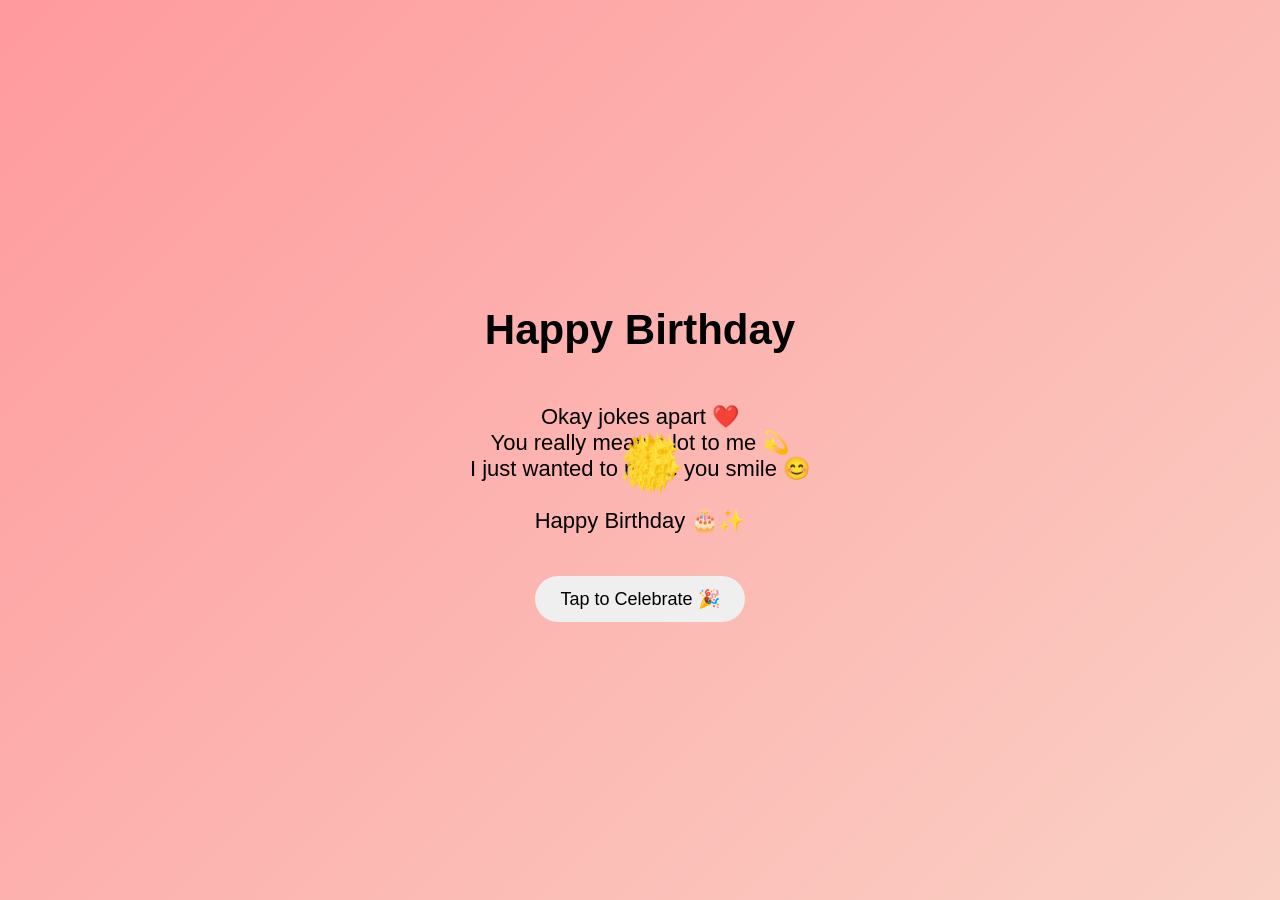
<file: final.html>
<!DOCTYPE html>
<html>
<head>
<title>Happy Birthday ❤️</title>

<style>
body{
  margin:0;
  height:100vh;
  display:flex;
  justify-content:center;
  align-items:center;
  flex-direction:column;
  background:linear-gradient(135deg,#ff9a9e,#fad0c4);
  font-family:Arial;
  text-align:center;
  overflow:hidden;
}

h1{
  font-size:42px;
}

p{
  font-size:22px;
}

button{
  margin-top:20px;
  padding:12px 25px;
  font-size:18px;
  border:none;
  border-radius:25px;
  cursor:pointer;
  transition:0.3s;
}

button:hover{
  transform:scale(1.1);
}
</style>
</head>

<body>

<h1 id="name"></h1>

<p>
Okay jokes apart ❤️<br>
You really mean a lot to me 💫<br>
I just wanted to make you smile 😊<br><br>
Happy Birthday 🎂✨
</p>

<button onclick="celebrate()">Tap to Celebrate 🎉</button>

<!-- SOUND (optional) -->
<audio id="boom" src="boom.mp3"></audio>

<script>
// 🎯 NAME TYPING
let text="Happy Birthday 🎈 💖";
let i=0;

function type(){
  if(i<text.length){
    document.getElementById("name").innerHTML += text[i];
    i++;
    setTimeout(type,80);
  }
}
type();

// 💥 CONFETTI EXPLOSION
function explodeConfetti(symbol="🎉") {
  for (let i = 0; i < 120; i++) {
    let el = document.createElement("div");
    el.innerHTML = symbol;

    el.style.position = "absolute";
    el.style.left = "50%";
    el.style.top = "50%";
    el.style.fontSize = "20px";

    document.body.appendChild(el);

    let angle = Math.random() * 2 * Math.PI;
    let distance = Math.random() * 400;

    let x = Math.cos(angle) * distance;
    let y = Math.sin(angle) * distance;

    el.animate([
      { transform: "translate(0,0)", opacity: 1 },
      { transform: `translate(${x}px, ${y}px)`, opacity: 0 }
    ], {
      duration: 2000,
      easing: "ease-out"
    });

    setTimeout(() => el.remove(), 2000);
  }
}

// 🎆 FIREWORK EFFECT (multi bursts)
function fireworks() {
  explodeConfetti("🎉");
  setTimeout(()=>explodeConfetti("❤️"),500);
  setTimeout(()=>explodeConfetti("✨"),1000);
}

// 🎉 BUTTON CLICK
function celebrate(){
  document.getElementById("boom").play(); // sound
  fireworks();
}

// 🎁 AUTO CELEBRATION ON LOAD
window.onload = () => {
  fireworks();
  setTimeout(()=>{
    alert("You are really special ❤️");
  },1500);
};
</script>

</body>
  </html>
</file>
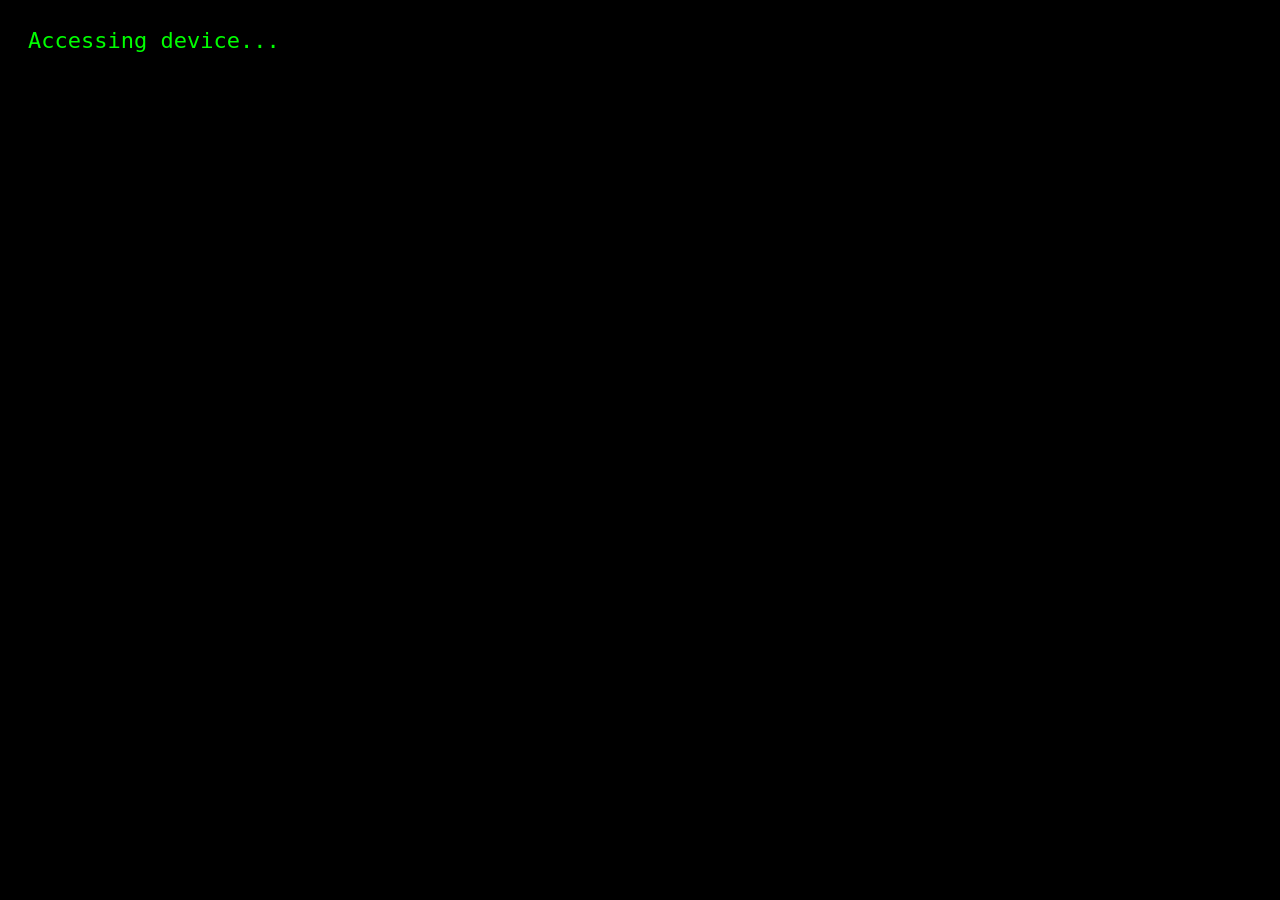
<file: hacker.html>
<!DOCTYPE html>
<html>
<head>
<title>Hacked 💻</title>
<style>
body{
  background:black;
  color:#00ff00;
  font-family:monospace;
  font-size:22px;
  padding:20px;
}
</style>
</head>

<body>

<div id="hack"></div>

<audio autoplay src="hack.mp3"></audio>

<script>
let lines=[
"Accessing device...",
"Bypassing password 🔓",
"Stealing secrets 😈",
"Uploading your personal data😏",
"Wait... just kidding 🤣",
"It's me Akshita 😌"
];
let i=0;

function run(){
  if(i<lines.length){
    hack.innerHTML+=lines[i]+"<br>";
    i++;
    setTimeout(run,1000);
  }else{
    setTimeout(()=>location.href="page3.html",1500);
  }
}
run();
</script>

</body>
</html>
</file>
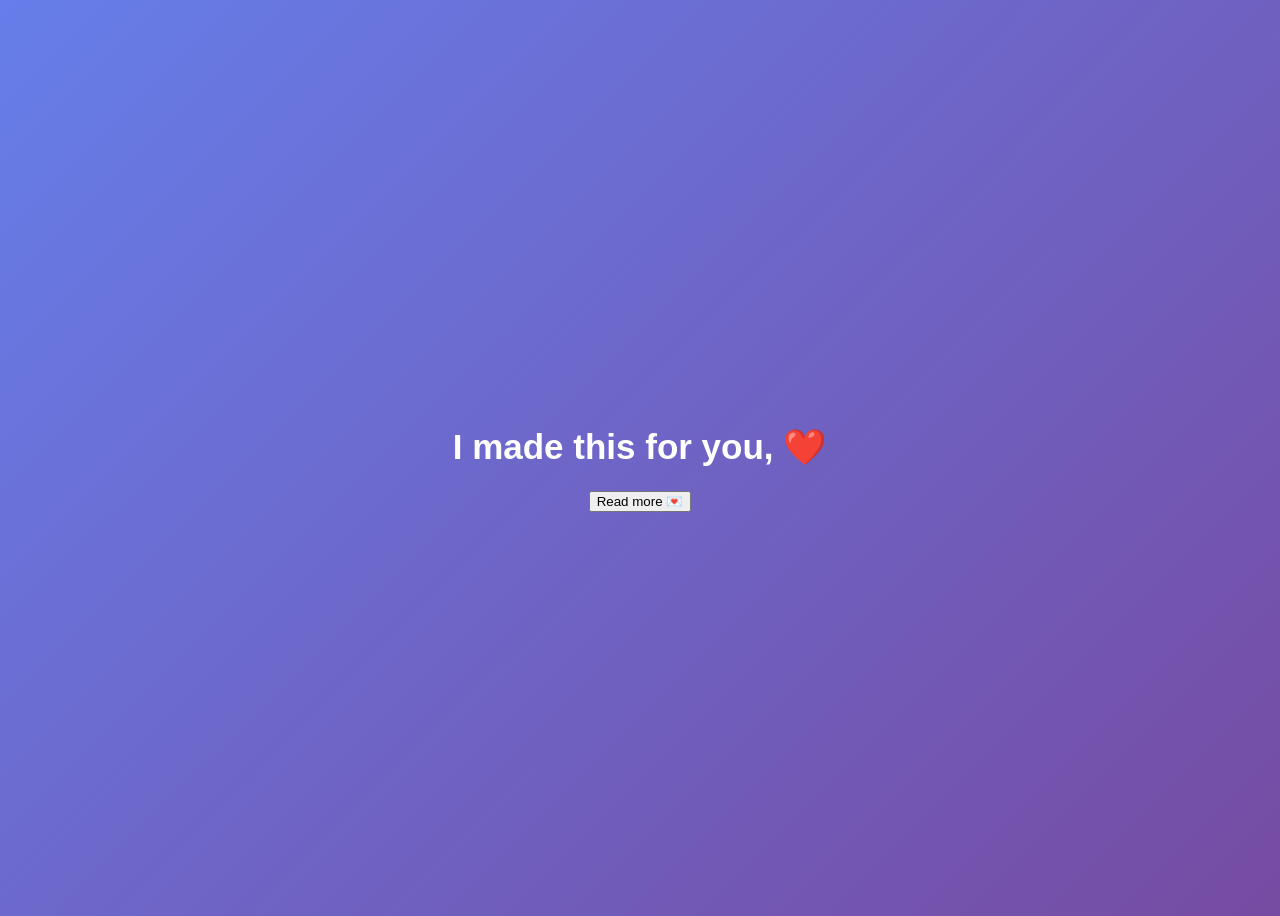
<file: page2.html>
<!DOCTYPE html>
<html>
<head>
<title>For You ❤️</title>
<style>
body{
  background:linear-gradient(135deg,#667eea,#764ba2);
  color:white;
  display:flex;
  justify-content:center;
  align-items:center;
  height:100vh;
  font-family:Arial;
  text-align:center;
}
h1{font-size:35px;}
</style>
</head>

<body>

<div>
<h1 id="text"></h1>
<button onclick="next()">Read more 💌</button>
</div>

<audio autoplay loop src="music.mp3"></audio>

<script>
let arr=[
"I made this for you, ❤️",
"You are really special to me 💫",
"And I mean it..."
];
let i=0;
function type(){
  if(i<arr.length){
    text.innerText=arr[i];
    i++;
    setTimeout(type,2000);
  }
}
type();

function next(){
  location.href="hacker.html";
}
</script>

</body>
</html>
</file>
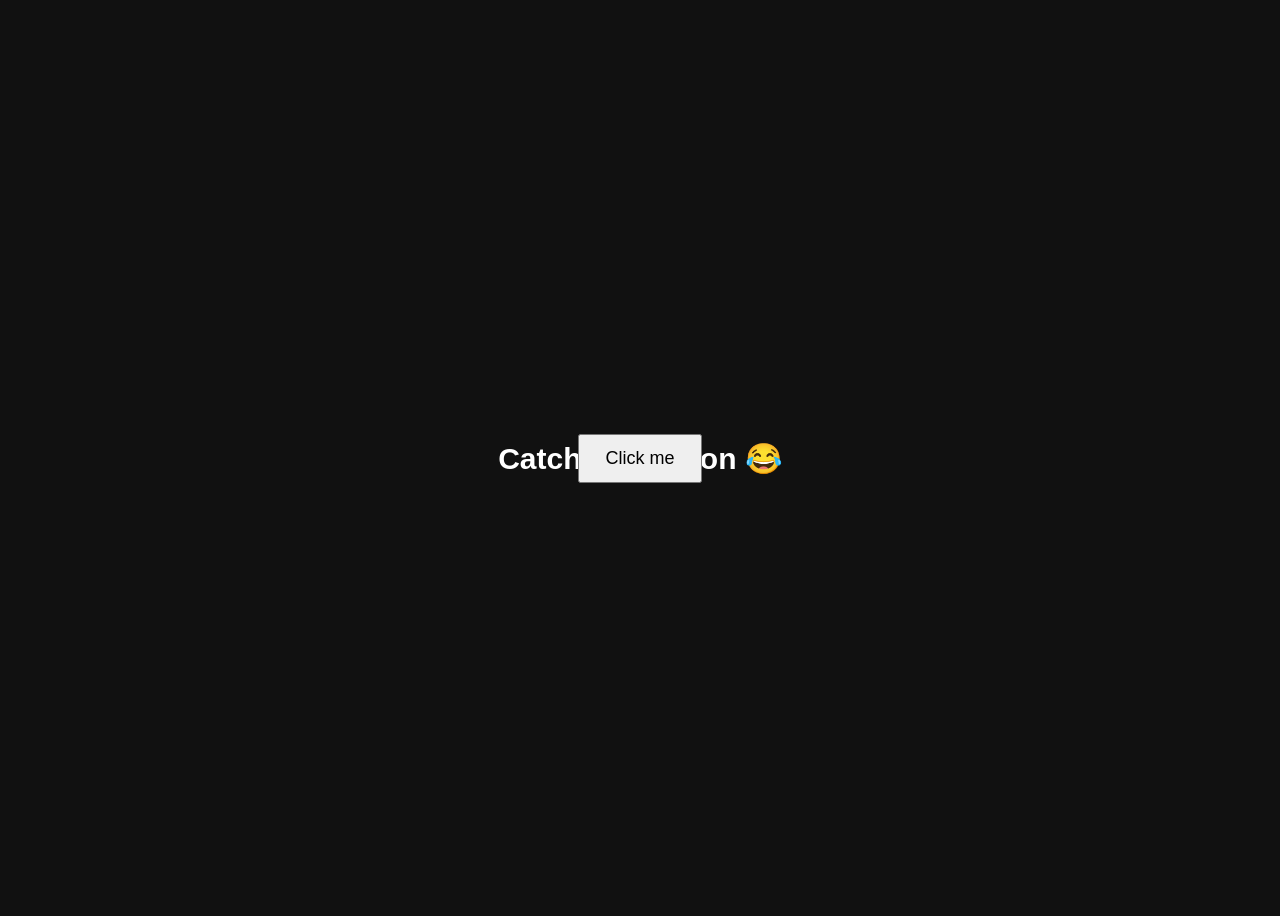
<file: page3.html>
<!DOCTYPE html>
<html>
<head>
<title>Catch me 😏</title>
<style>
body{
  background:#111;
  color:white;
  height:100vh;
  display:flex;
  justify-content:center;
  align-items:center;
  font-family:Arial;
}
h1{font-size:30px;}
button{
  position:absolute;
  padding:12px 25px;
  font-size:18px;
}
</style>
</head>

<body>

<h1>Catch the button 😂</h1>
<button id="b">Click me</button>

<script>
let b=document.getElementById("b");

b.onmouseover=function(){
  b.style.left=Math.random()*90+"%";
  b.style.top=Math.random()*90+"%";
}

b.onclick=function(){
  location.href="page4.html";
}
</script>

</body>
</html>
</file>
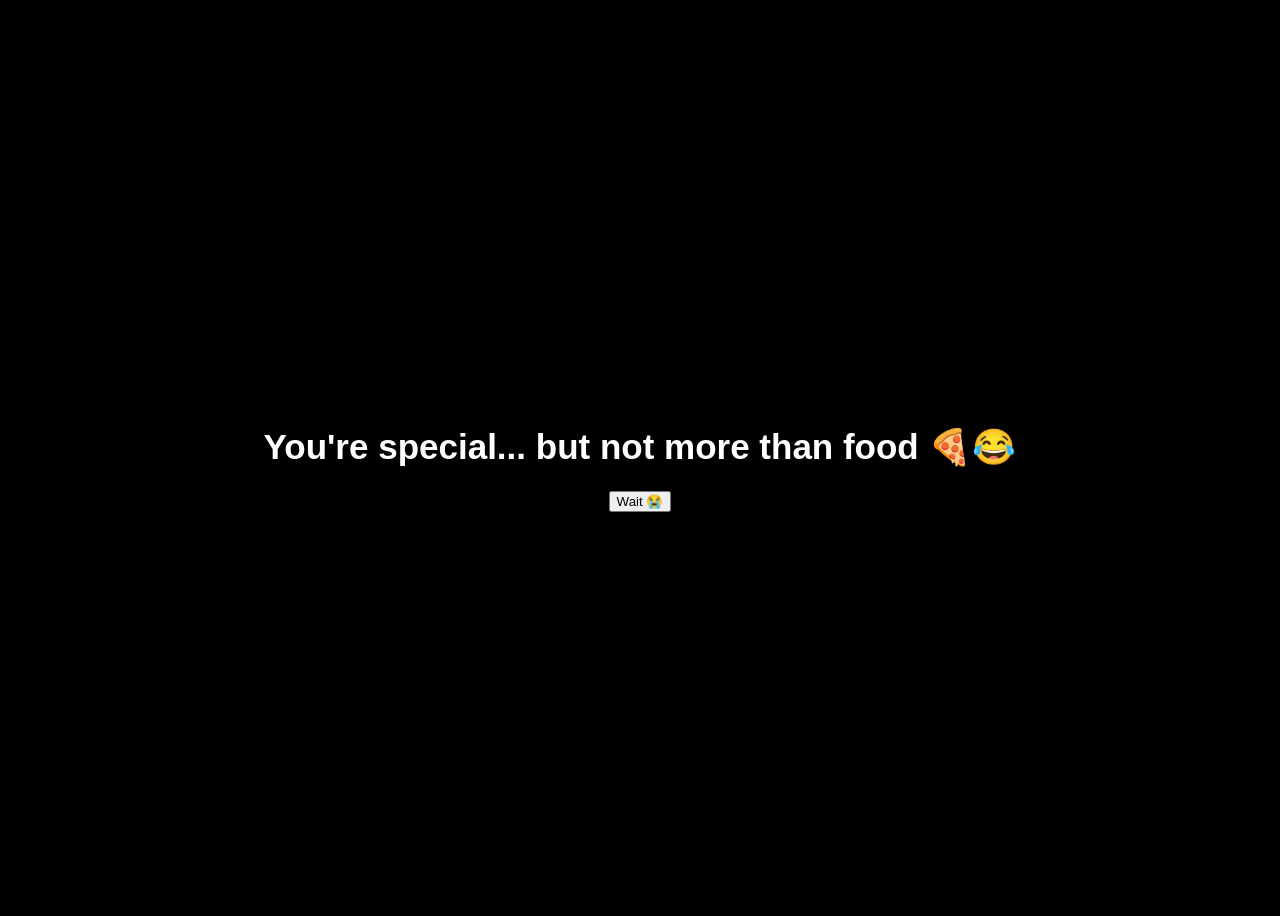
<file: page4.html>
<!DOCTYPE html>
<html>
<head>
<title>Plot twist 😂</title>
<style>
body{
  background:black;
  color:white;
  height:100vh;
  display:flex;
  justify-content:center;
  align-items:center;
  font-family:Arial;
  text-align:center;
}
h1{font-size:35px;}
</style>
</head>

<body>

<div>
<h1>You're special... but not more than food 🍕😂</h1>
<button onclick="go()">Wait 😭</button>
</div>

<audio autoplay src="pop.mp3"></audio>

<script>
function go(){
  location.href="password.html";
}
</script>

</body>
</html>
</file>
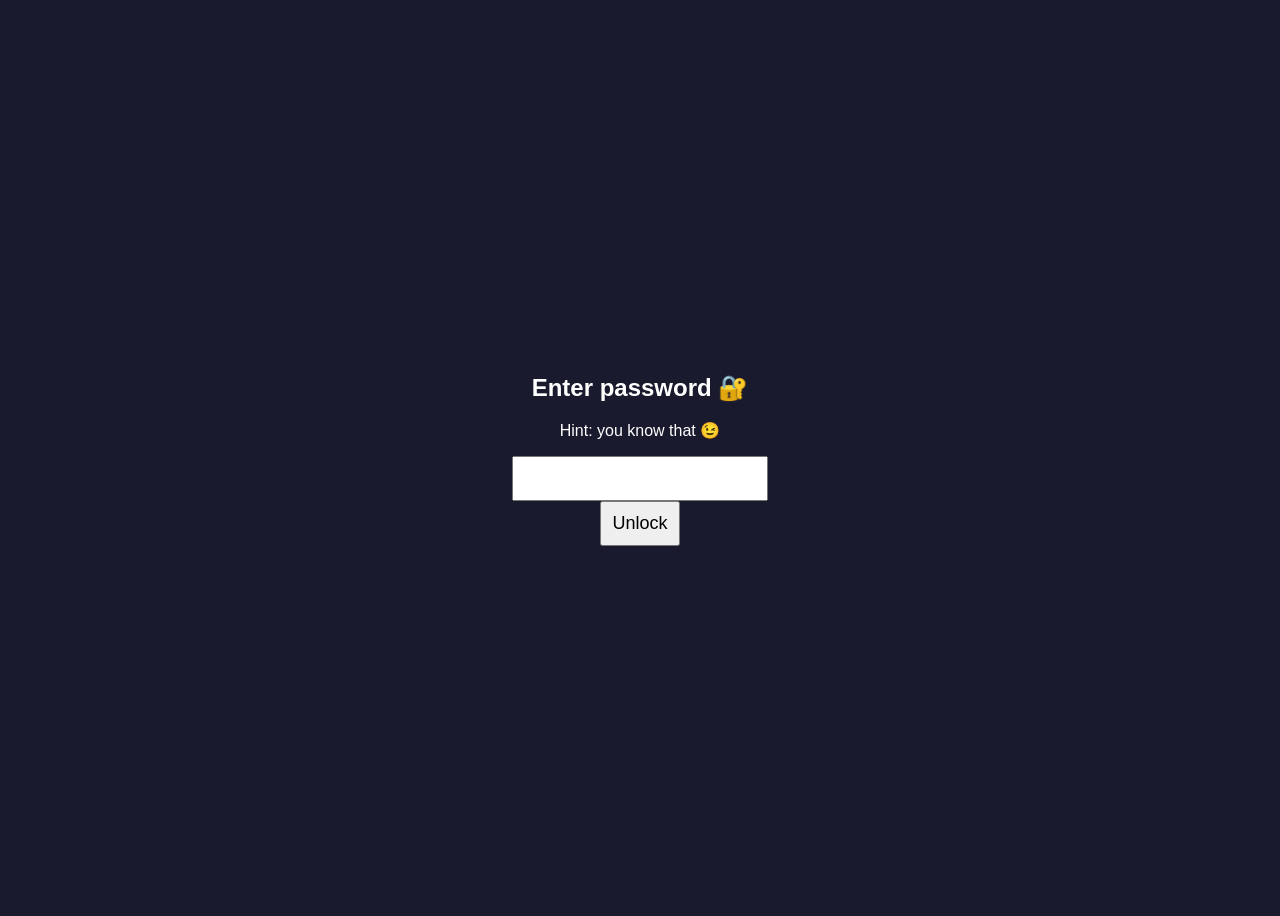
<file: password.html>
<!DOCTYPE html>
<html>
<head>
<title>Secret 🔐</title>
<style>
body{
  background:#1a1a2e;
  color:white;
  height:100vh;
  display:flex;
  justify-content:center;
  align-items:center;
  font-family:Arial;
  text-align:center;
}
input{font-size:18px;padding:10px;}
button{font-size:18px;padding:10px;}
</style>
</head>

<body>

<div>
<h2>Enter password 🔐</h2>
<p>Hint:  you know that 😉</p>
<input id="p"><br>
<button onclick="c()">Unlock</button>
<p id="m"></p>
</div>

<script>
function c(){
  if(p.value.toLowerCase()=="2406"){
    location.href="final.html";
  } else {
    m.innerText="Wrong 😑";
  }
}
</script>

</body>
</html>
</file>
